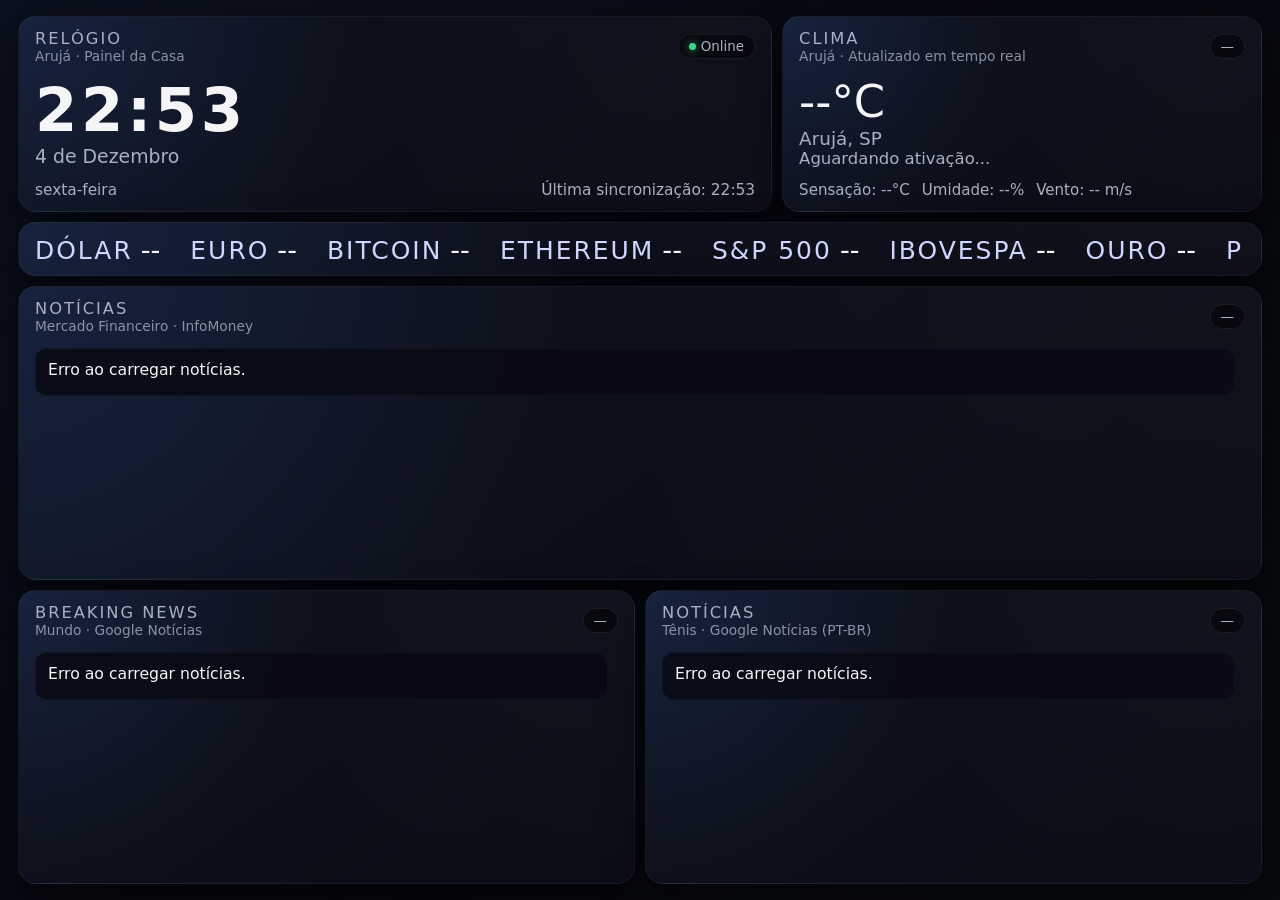
<file: index.html>
<!DOCTYPE html>
<html lang="pt-BR">
<head>
  <meta charset="UTF-8" />
  <title>Dashboard Casa – Rennan</title>
  <meta name="viewport" content="width=device-width, initial-scale=1.0" />
  <link rel="manifest" href="manifest.json">
  <meta name="theme-color" content="#05050a">
  <link rel="stylesheet" href="css/styles.css">
  <script src="js/main.js" defer></script>

</head>
<body>
  <div class="dashboard">
    <div class="dashboard-inner">

      <!-- Linha 0: Relógio + Clima -->
      <div class="row row-top">
        <div class="card">
          <div class="card-header">
            <div>
              <div class="card-title">Relógio</div>
              <div class="card-subtitle">Arujá · Painel da Casa</div>
            </div>
            <span class="badge">
              <span class="badge-dot"></span>
              Online
            </span>
          </div>
          <div id="clock-container">
            <div>
              <div id="time">--:--</div>
              <div id="date">Carregando data...</div>
            </div>
            <div class="clock-footer">
              <span id="day-of-week">—</span>
              <span id="last-sync">Sincronizando...</span>
            </div>
          </div>
        </div>

        <div class="card">
          <div class="card-header">
            <div>
              <div class="card-title">Clima</div>
              <div class="card-subtitle">Arujá · Atualizado em tempo real</div>
            </div>
            <span class="badge" id="weather-updated">—</span>
          </div>
          <div id="weather-main">
            <div>
              <div class="weather-temp" id="weather-temp">--°C</div>
              <div id="weather-city" class="weather-city">Arujá, SP</div>
              <div id="weather-desc" class="weather-desc">Carregando...</div>
            </div>
            <div id="weather-icon" class="weather-icon"></div>
          </div>
          <div id="weather-extra" class="weather-extra">
            <span id="weather-feels">Sensação: --°C</span>
            <span id="weather-humidity">Umidade: --%</span>
            <span id="weather-wind">Vento: -- m/s</span>
          </div>
        </div>
      </div>

      <!-- Linha 1: Ticker Rolante -->
      <div class="row row-ticker">
        <div class="card ticker-card">
          <div class="ticker-wrapper">
            <div class="ticker-track" id="ticker-track">
              <!-- Ticker items will be populated by JavaScript -->
            </div>
          </div>
        </div>
      </div>

      <!-- Linha 2: Notícias de Mercado Financeiro -->
      <div class="row row-finance">
        <div class="card">
          <div class="card-header">
            <div>
              <div class="card-title">Notícias</div>
              <div class="card-subtitle">Mercado Financeiro · InfoMoney</div>
            </div>
            <span class="badge" id="news-finance-updated">—</span>
          </div>
          <div class="news-container">
            <div class="news-list" id="news-finance">
              <div class="news-item"><div class="news-item-title">Carregando notícias...</div></div>
            </div>
          </div>
        </div>
      </div>

      <!-- Linha 3 e 4: Notícias Globais e Tênis -->
      <div class="row row-bottom">
        <div class="card">
          <div class="card-header">
            <div>
              <div class="card-title">Breaking News</div>
              <div class="card-subtitle">Mundo · Google Notícias</div>
            </div>
            <span class="badge" id="news-world-updated">—</span>
          </div>
          <div class="news-container">
            <div class="news-list" id="news-world">
              <div class="news-item"><div class="news-item-title">Carregando notícias...</div></div>
            </div>
          </div>
        </div>

        <div class="card">
          <div class="card-header">
            <div>
              <div class="card-title">Notícias</div>
              <div class="card-subtitle">Tênis · Google Notícias (PT-BR)</div>
            </div>
            <span class="badge" id="news-tennis-updated">—</span>
          </div>
          <div class="news-container">
            <div class="news-list" id="news-tennis">
              <div class="news-item"><div class="news-item-title">Carregando notícias...</div></div>
            </div>
          </div>
        </div>
      </div>

    </div>
  </div>
</body>
</html>
</file>
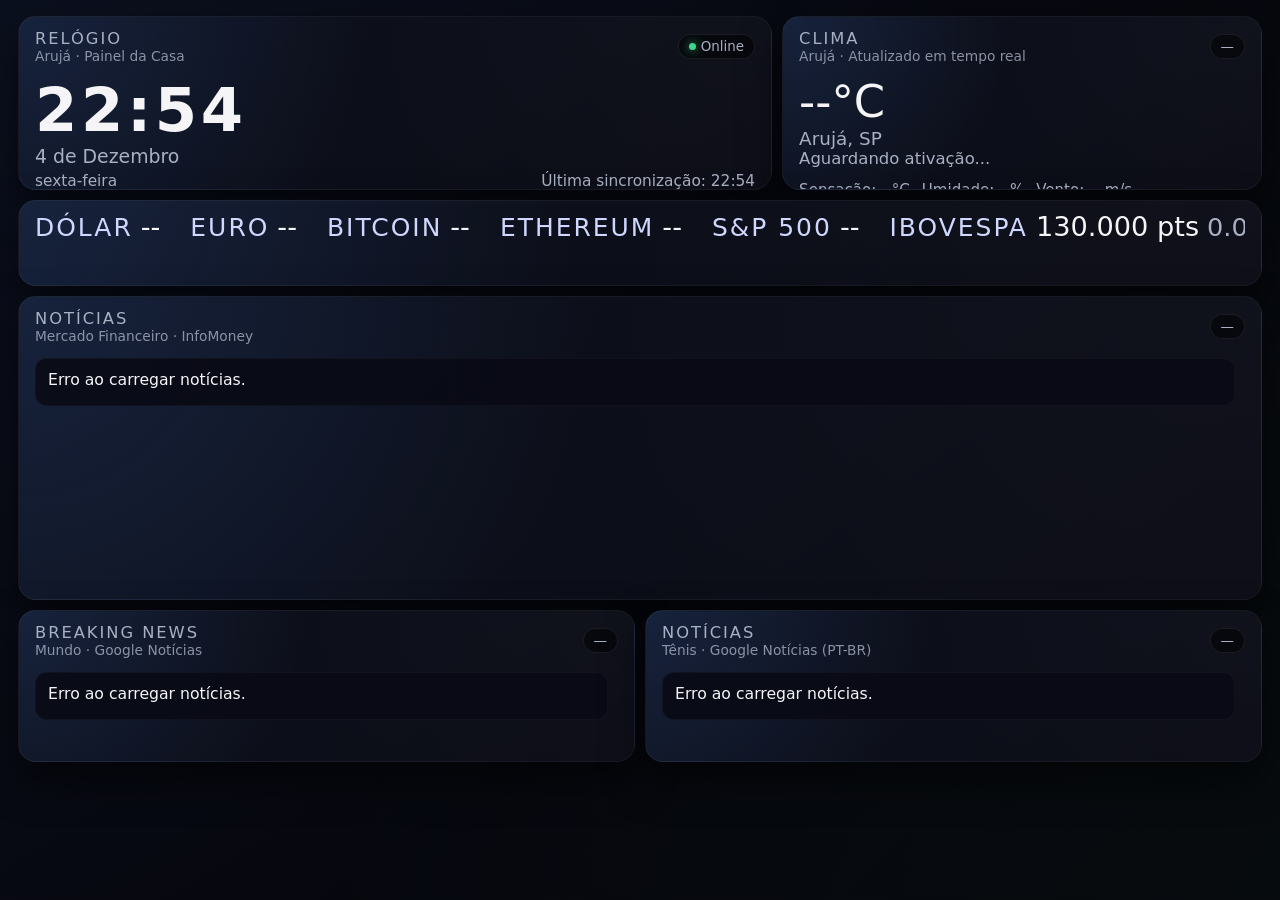
<file: dashboard.html>
<!DOCTYPE html>
<html lang="pt-BR">
<head>
  <meta charset="UTF-8" />
  <title>Dashboard Casa – Rennan</title>
  <meta name="viewport" content="width=device-width, initial-scale=1.0" />
  <style>
    :root {
      --bg: #05050a;
      --bg-elevated: #11121a;
      --bg-card: #181926;
      --text: #f5f5f7;
      --text-soft: #a9b0c3;
      --accent: #4f8cff;
      --accent-soft: rgba(79, 140, 255, 0.18);
      --danger: #ff4f6a;
      --success: #3dd68c;
      --border-soft: rgba(255,255,255,0.05);
      --shadow-soft: 0 18px 45px rgba(0,0,0,0.55);
      --radius-lg: 18px;
      --radius-md: 12px;
      --blur: 18px;
      --transition-fast: 0.18s ease-out;
      --font-main: system-ui, -apple-system, BlinkMacSystemFont, "SF Pro Text", "Segoe UI", sans-serif;
    }

    * { box-sizing: border-box; margin: 0; padding: 0; }

    html, body {
      height: 100vh;
      width: 100vw;
      background: radial-gradient(circle at top, #151729 0, #05050a 50%);
      color: var(--text);
      font-family: var(--font-main);
      -webkit-font-smoothing: antialiased;
      overflow: hidden; /* Garante que não haverá scroll indesejado */
    }

    body {
      display: flex;
      justify-content: center;
      align-items: center;
      padding: 0; /* Removido padding do body para ocupar 100% */
    }

    .dashboard {
      width: 100%;
      height: 100%;
      background: linear-gradient(135deg, rgba(8,10,20,0.94), rgba(5,5,10,0.98));
      border-radius: 0; /* Removido border-radius para ocupar 100% da tela */
      padding: 16px 18px; /* Mantido padding interno para o conteúdo */
      display: grid;
      /* Ajuste para preencher 100% do espaço:
         Relógio/Clima (20%)
         Ticker (10%)
         Notícias Financeiras (35% - maior)
         Breaking Mundo (17.5%)
         Tênis (17.5%)
         Total: 100%
      */
      grid-template-rows: 20% 10% 35% 17.5% 17.5%; 
      gap: 10px;
      box-shadow: none; /* Removido sombra para ocupar 100% da tela */
      border: none; /* Removido borda para ocupar 100% da tela */
      position: relative;
      overflow: hidden;
    }

    .dashboard::before {
      content: "";
      position: absolute;
      inset: -40%;
      background:
        radial-gradient(circle at top left, rgba(79,140,255,0.08), transparent 55%),
        radial-gradient(circle at bottom right, rgba(61,214,140,0.05), transparent 55%);
      pointer-events: none;
      z-index: 0;
    }

    .dashboard-inner {
      position: relative;
      z-index: 1;
      display: contents;
    }

    .row { 
      display: grid; 
      gap: 10px;
      min-height: 0;
    }

    .row-top     { grid-template-columns: 2.2fr 1.4fr; }
    .row-ticker  { grid-template-columns: 1fr; }
    .row-finance { grid-template-columns: 1fr; }
    .row-bottom  { grid-template-columns: 1fr 1fr; }

    .card {
      background: radial-gradient(circle at top left, rgba(79,140,255,0.14), transparent 45%),
                  linear-gradient(145deg, rgba(14,18,30,0.96), rgba(11,12,22,0.98));
      border-radius: var(--radius-lg);
      padding: 12px 16px; /* Aumentado padding */
      border: 1px solid var(--border-soft);
      box-shadow: 0 18px 40px rgba(0,0,0,0.55);
      display: flex;
      flex-direction: column;
      gap: 8px; /* Aumentado gap */
      position: relative;
      overflow: hidden;
      backdrop-filter: blur(var(--blur));
      min-height: 0;
    }

    .card::before {
      content: "";
      position: absolute;
      inset: 0;
      background: radial-gradient(circle at top right, rgba(255,255,255,0.02), transparent 55%);
      pointer-events: none;
    }

    .card-header {
      display: flex;
      align-items: center;
      justify-content: space-between;
      gap: 10px; /* Aumentado gap */
      position: relative;
      z-index: 1;
      flex-shrink: 0;
      margin-bottom: 3px; /* Aumentado margin */
    }

    .card-title {
      font-size: 1.02rem; /* Aumentado ~20% de 0.85rem */
      text-transform: uppercase;
      letter-spacing: 0.12em;
      color: var(--text-soft);
    }

    .card-subtitle {
      font-size: 0.86rem; /* Aumentado ~20% de 0.72rem */
      color: var(--text-soft);
      opacity: 0.8;
    }

    .badge {
      font-size: 0.84rem; /* Aumentado ~20% de 0.7rem */
      padding: 4px 10px; /* Aumentado padding */
      border-radius: 999px;
      background: rgba(0,0,0,0.5);
      border: 1px solid rgba(255,255,255,0.08);
      color: var(--text-soft);
      display: inline-flex;
      align-items: center;
      gap: 5px; /* Aumentado gap */
      white-space: nowrap;
    }

    .badge-dot {
      width: 7px; /* Aumentado */
      height: 7px; /* Aumentado */
      border-radius: 50%;
      background: var(--success);
      box-shadow: 0 0 10px rgba(61,214,140,0.8);
      animation: pulse 2s ease-in-out infinite;
    }
    @keyframes pulse { 0%,100%{opacity:1}50%{opacity:0.5} }

    #clock-container {
      flex: 1;
      display: flex;
      flex-direction: column;
      justify-content: space-between;
      position: relative;
      z-index: 1;
      min-height: 0;
    }

    #time { font-size: 3.8rem; font-weight: 600; letter-spacing: 0.06em; } /* Aumentado ~20% de 3.2rem */
    #date { font-size: 1.18rem; color: var(--text-soft); } /* Aumentado ~20% de 0.98rem */

    .clock-footer {
      display: flex;
      align-items: center;
      justify-content: space-between;
      margin-top: 5px; /* Aumentado margin */
      font-size: 0.96rem; /* Aumentado ~20% de 0.8rem */
      color: var(--text-soft);
    }

    #weather-main {
      display: flex;
      justify-content: space-between;
      align-items: center;
      gap: 12px; /* Aumentado gap */
      position: relative;
      z-index: 1;
    }

    .weather-temp { font-size: 2.8rem; font-weight: 500; } /* Aumentado ~20% de 2.3rem */
    .weather-city { font-size: 1.15rem; color: var(--text-soft); } /* Aumentado ~20% de 0.96rem */
    .weather-desc { font-size: 1.03rem; color: var(--text-soft); } /* Aumentado ~20% de 0.86rem */

    .weather-extra {
      display: flex;
      gap: 12px; /* Aumentado gap */
      margin-top: 5px; /* Aumentado margin */
      font-size: 0.94rem; /* Aumentado ~20% de 0.78rem */
      color: var(--text-soft);
      flex-wrap: wrap;
    }

    .news-container {
      flex: 1;
      min-height: 0;
      display: flex;
      flex-direction: column;
    }

    .news-list {
      margin-top: 3px; /* Aumentado margin */
      display: flex;
      flex-direction: column;
      gap: 7px; /* Aumentado gap */
      overflow-y: scroll;
      overflow-x: hidden;
      padding-right: 10px; /* Aumentado padding */
      position: relative;
      z-index: 1;
      flex: 1;
      min-height: 0;
      -webkit-overflow-scrolling: touch;
      scrollbar-width: auto;
      scrollbar-color: #a0aab4 #1e232d;
    }

    .news-list::-webkit-scrollbar {
      width: 12px; /* Aumentado */
      background: #1e232d;
      border-radius: 7px; /* Aumentado */
    }

    .news-list::-webkit-scrollbar-track {
      background: #1e232d;
      border-radius: 7px; /* Aumentado */
      margin: 5px 0; /* Aumentado */
    }

    .news-list::-webkit-scrollbar-thumb {
      background: #a0aab4;
      border-radius: 7px; /* Aumentado */
      border: 2px solid #1e232d;
      min-height: 35px; /* Aumentado */
    }

    .news-list::-webkit-scrollbar-thumb:hover {
      background: #b4bec9;
    }

    .news-item {
      font-size: 0.98rem; /* Aumentado ~20% de 0.82rem */
      color: var(--text-soft);
      border-radius: 12px; /* Aumentado */
      padding: 10px 12px; /* Aumentado padding */
      background: rgba(9,11,22,0.9);
      border: 1px solid rgba(255,255,255,0.03);
      transition: all var(--transition-fast);
      cursor: pointer;
      flex-shrink: 0;
    }

    .news-item:hover {
      background: rgba(15,17,28,0.95);
      border-color: rgba(79,140,255,0.15);
    }

    .news-item-title {
      color: var(--text);
      margin-bottom: 4px; /* Aumentado margin */
      line-height: 1.4;
    }

    .news-item-meta {
      font-size: 0.86rem; /* Aumentado ~20% de 0.72rem */
      opacity: 0.8;
    }

    /* ===== Barra de Tickers Rolante ===== */
    .ticker-card {
      padding: 8px 16px; /* Ajustado padding para diminuir altura e centralizar */
    }

    .ticker-wrapper {
      position: relative;
      overflow: hidden;
      height: 36px; /* Altura um pouco maior para acomodar fonte */
      display: flex;
      align-items: center;
    }

    .ticker-track {
      display: inline-flex;
      align-items: baseline;
      gap: 30px; /* Aumentado gap */
      white-space: nowrap;
      will-change: transform;
      animation: ticker-scroll 45s linear infinite;
    }

    .ticker-item {
      display: inline-flex;
      align-items: baseline;
      gap: 8px; /* Aumentado gap */
      font-size: 1.7rem; /* Dobrado de 0.85rem */
      color: var(--text-soft);
    }

    .ticker-symbol {
      text-transform: uppercase;
      letter-spacing: 0.08em;
      font-size: 1.56rem; /* Dobrado de 0.78rem */
      color: #d0d7ff;
    }

    .ticker-price {
      color: var(--text);
      font-weight: 500;
    }

    .ticker-change {
      font-size: 1.6rem; /* Dobrado de 0.8rem */
    }

    .ticker-change.up { color: var(--success); }
    .ticker-change.down { color: var(--danger); }

    @keyframes ticker-scroll {
      0%   { transform: translateX(0); }
      100% { transform: translateX(-50%); }
    }

    /* Media queries para tablets e telas menores */
    @media (max-width: 1024px) { /* Samsung A7 em landscape é ~1280x800, mas vamos considerar 1024px como um bom breakpoint */
      .dashboard {
        border-radius: 0; /* Garante que não haverá bordas arredondadas em telas cheias */
        box-shadow: none; /* Remove sombra para telas cheias */
        padding: 12px 14px; /* Ajusta padding interno para telas menores */
        gap: 8px; /* Reduz o gap entre as linhas */
      }
      .card {
        padding: 10px 12px; /* Ajusta padding dos cards */
        gap: 6px; /* Reduz o gap dentro dos cards */
      }
      .card-header {
        gap: 8px;
        margin-bottom: 2px;
      }
      .card-title { font-size: 0.95rem; }
      .card-subtitle { font-size: 0.8rem; }
      .badge { font-size: 0.78rem; padding: 3px 8px; }
      .badge-dot { width: 6px; height: 6px; }

      #time { font-size: 3.2rem; }
      #date { font-size: 1.05rem; }
      .clock-footer { font-size: 0.88rem; }

      .weather-temp { font-size: 2.4rem; }
      .weather-city { font-size: 1.05rem; }
      .weather-desc { font-size: 0.95rem; }
      .weather-extra { font-size: 0.85rem; gap: 10px; }
      #weather-icon { font-size: 2.4rem !important; }

      .news-item { font-size: 0.9rem; padding: 8px 10px; border-radius: 10px; }
      .news-item-title { margin-bottom: 3px; }
      .news-item-meta { font-size: 0.8rem; }
      .news-list { gap: 6px; padding-right: 8px; }
      .news-list::-webkit-scrollbar { width: 10px; }
      .news-list::-webkit-scrollbar-track { margin: 4px 0; }
      .news-list::-webkit-scrollbar-thumb { min-height: 30px; border-radius: 6px; }

      .ticker-card { padding: 6px 12px; }
      .ticker-wrapper { height: 32px; }
      .ticker-track { gap: 24px; animation-duration: 35s; }
      .ticker-item { font-size: 1.4rem; gap: 6px; }
      .ticker-symbol { font-size: 1.3rem; }
      .ticker-price { font-size: 1.4rem; }
      .ticker-change { font-size: 1.3rem; }
    }

    @media (max-width: 768px) { /* Modo retrato de tablets ou celulares grandes */
      .dashboard {
        grid-template-rows: auto auto auto auto auto; /* Volta para auto para melhor adaptação */
        padding: 10px 12px;
        gap: 6px;
      }
      .row-top { grid-template-columns: 1fr; } /* Relógio e clima um abaixo do outro */
      .row-bottom { grid-template-columns: 1fr; } /* Notícias um abaixo do outro */

      #time { font-size: 2.8rem; }
      #date { font-size: 0.95rem; }
      .clock-footer { font-size: 0.8rem; }

      .weather-temp { font-size: 2rem; }
      .weather-city { font-size: 0.9rem; }
      .weather-desc { font-size: 0.8rem; }
      .weather-extra { font-size: 0.75rem; gap: 8px; }
      #weather-icon { font-size: 2rem !important; }

      .news-item { font-size: 0.85rem; padding: 6px 8px; }
      .news-item-title { margin-bottom: 2px; }
      .news-item-meta { font-size: 0.75rem; }
      .news-list { gap: 4px; padding-right: 6px; }
      .news-list::-webkit-scrollbar { width: 8px; }
      .news-list::-webkit-scrollbar-track { margin: 2px 0; }
      .news-list::-webkit-scrollbar-thumb { min-height: 25px; border-radius: 5px; }

      .ticker-wrapper { height: 28px; }
      .ticker-track { animation-duration: 25s; }
      .ticker-item { font-size: 1.2rem; }
      .ticker-symbol { font-size: 1.1rem; }
      .ticker-price { font-size: 1.2rem; }
      .ticker-change { font-size: 1.1rem; }
    }
  </style>
</head>
<body>
  <div class="dashboard">
    <div class="dashboard-inner">

      <!-- Linha 0: Relógio + Clima -->
      <div class="row row-top">
        <div class="card">
          <div class="card-header">
            <div>
              <div class="card-title">Relógio</div>
              <div class="card-subtitle">Arujá · Painel da Casa</div>
            </div>
            <span class="badge">
              <span class="badge-dot"></span>
              Online
            </span>
          </div>
          <div id="clock-container">
            <div>
              <div id="time">--:--</div>
              <div id="date">Carregando data...</div>
            </div>
            <div class="clock-footer">
              <span id="day-of-week">—</span>
              <span id="last-sync">Sincronizando...</span>
            </div>
          </div>
        </div>

        <div class="card">
          <div class="card-header">
            <div>
              <div class="card-title">Clima</div>
              <div class="card-subtitle">Arujá · Atualizado em tempo real</div>
            </div>
            <span class="badge" id="weather-updated">—</span>
          </div>
          <div id="weather-main">
            <div>
              <div class="weather-temp" id="weather-temp">--°C</div>
              <div id="weather-city" class="weather-city">Arujá, SP</div>
              <div id="weather-desc" class="weather-desc">Carregando...</div>
            </div>
            <div id="weather-icon" class="weather-icon"></div>
          </div>
          <div id="weather-extra" class="weather-extra">
            <span id="weather-feels">Sensação: --°C</span>
            <span id="weather-humidity">Umidade: --%</span>
            <span id="weather-wind">Vento: -- m/s</span>
          </div>
        </div>
      </div>

      <!-- Linha 1: Ticker Rolante -->
      <div class="row row-ticker">
        <div class="card ticker-card">
          <div class="ticker-wrapper">
            <div class="ticker-track" id="ticker-track">
              <!-- Ticker items will be populated by JavaScript -->
            </div>
          </div>
        </div>
      </div>

      <!-- Linha 2: Notícias de Mercado Financeiro -->
      <div class="row row-finance">
        <div class="card">
          <div class="card-header">
            <div>
              <div class="card-title">Notícias</div>
              <div class="card-subtitle">Mercado Financeiro · InfoMoney</div>
            </div>
            <span class="badge" id="news-finance-updated">—</span>
          </div>
          <div class="news-container">
            <div class="news-list" id="news-finance">
              <div class="news-item"><div class="news-item-title">Carregando notícias...</div></div>
            </div>
          </div>
        </div>
      </div>

      <!-- Linha 3 e 4: Notícias Globais e Tênis -->
      <div class="row row-bottom">
        <div class="card">
          <div class="card-header">
            <div>
              <div class="card-title">Breaking News</div>
              <div class="card-subtitle">Mundo · Google Notícias</div>
            </div>
            <span class="badge" id="news-world-updated">—</span>
          </div>
          <div class="news-container">
            <div class="news-list" id="news-world">
              <div class="news-item"><div class="news-item-title">Carregando notícias...</div></div>
            </div>
          </div>
        </div>

        <div class="card">
          <div class="card-header">
            <div>
              <div class="card-title">Notícias</div>
              <div class="card-subtitle">Tênis · Google Notícias (PT-BR)</div>
            </div>
            <span class="badge" id="news-tennis-updated">—</span>
          </div>
          <div class="news-container">
            <div class="news-list" id="news-tennis">
              <div class="news-item"><div class="news-item-title">Carregando notícias...</div></div>
            </div>
          </div>
        </div>
      </div>

    </div>
  </div>

  <script>
    // ========= Funções de data/hora =========
    function formatTimeHM(date) {
      if (!date) return '';
      const d = new Date(date);
      const hours = String(d.getHours()).padStart(2, '0');
      const minutes = String(d.getMinutes()).padStart(2, '0');
      return `${hours}:${minutes}`;
    }

    function formatDateDM(date) {
      if (!date) return '';
      const d = new Date(date);
      const day = d.getDate();
      const month = d.toLocaleDateString('pt-BR', { month: 'long' });
      return `${day} de ${month.charAt(0).toUpperCase()}${month.slice(1)}`;
    }

    function formatDayOfWeek(date) {
      if (!date) return '';
      const d = new Date(date);
      return d.toLocaleDateString('pt-BR', { weekday: 'long' });
    }

    function setBadgeText(id, date) {
      const badge = document.getElementById(id);
      if (!badge) return;
      if (!date) { badge.textContent = '—'; return; }
      const timeStr = formatTimeHM(date) || 'agora';
      badge.textContent = timeStr;
    }

    // ========= Relógio =========
    function updateClock() {
      const now = new Date();
      const timeElement = document.getElementById('time');
      const dateElement = document.getElementById('date');
      const dayOfWeekElement = document.getElementById('day-of-week');
      const lastSyncElement = document.getElementById('last-sync');

      timeElement.textContent = formatTimeHM(now);
      dateElement.textContent = formatDateDM(now);
      dayOfWeekElement.textContent = formatDayOfWeek(now);
      lastSyncElement.textContent = `Última sincronização: ${formatTimeHM(now)}`;
    }
    updateClock();
    setInterval(updateClock, 1000);

    // ========= Clima =========
    async function fetchWeather() {
      try {
        const apiKey = 'de9ee2ae39544f302cd1bbd2f9e75eb3';
        const lat = -23.3961;
        const lon = -46.3200;
        const url = `https://api.openweathermap.org/data/2.5/weather?lat=${lat}&lon=${lon}&appid=${apiKey}&lang=pt_br&units=metric`;

        const res = await fetch(url);
        if (!res.ok) {
          const errorText = await res.text();
          console.error('❌ Erro OpenWeather:', res.status, errorText);
          document.getElementById('weather-desc').textContent = 'Aguardando ativação da API...';
          return;
        }
        const data = await res.json();

        const temp = Math.round(data.main.temp);
        const feels = Math.round(data.main.feels_like);
        const humidity = data.main.humidity;
        const wind = data.wind.speed;
        const desc = data.weather?.[0]?.description || '';
        const iconCode = data.weather?.[0]?.icon || '';

        document.getElementById('weather-temp').textContent = `${temp}°C`;
        document.getElementById('weather-desc').textContent =
          desc.charAt(0).toUpperCase() + desc.slice(1);
        document.getElementById('weather-feels').textContent = `Sensação: ${feels}°C`;
        document.getElementById('weather-humidity').textContent = `Umidade: ${humidity}%`;
        document.getElementById('weather-wind').textContent = `Vento: ${wind.toFixed(1)} m/s`;

        const iconEl = document.getElementById('weather-icon');
        if (iconCode.startsWith('01')) iconEl.textContent = '☀️';
        else if (iconCode.startsWith('02')) iconEl.textContent = '🌤️';
        else if (iconCode.startsWith('03') || iconCode.startsWith('04')) iconEl.textContent = '☁️';
        else if (iconCode.startsWith('09') || iconCode.startsWith('10')) iconEl.textContent = '🌧️';
        else if (iconCode.startsWith('11')) iconEl.textContent = '⛈️';
        else if (iconCode.startsWith('13')) iconEl.textContent = '❄️';
        else if (iconCode.startsWith('50')) iconEl.textContent = '🌫️';

        setBadgeText('weather-updated', new Date());
      } catch (err) {
        console.error('❌ Erro clima:', err);
        document.getElementById('weather-desc').textContent = 'Aguardando ativação...';
      }
    }
    fetchWeather();
    setInterval(fetchWeather, 10 * 60 * 1000);

    // ========= Dados para Ticker =========
    window.tickerData = {
      usdbrl: null,
      eurbrl: null,
      btc: null,
      eth: null,
      sp500: null,
      ibov: null,
      gold: null,
      silver: null
    };

    async function fetchQuotes() {
      try {
        const usdRes = await fetch('https://economia.awesomeapi.com.br/json/last/USD-BRL');
        const usdData = await usdRes.json();
        if (usdData.USDBRL) {
          const price = parseFloat(usdData.USDBRL.bid);
          const change = parseFloat(usdData.USDBRL.pctChange);
          window.tickerData.usdbrl = { price, change };
        }

        const cryptoRes = await fetch('https://api.coingecko.com/api/v3/simple/price?ids=bitcoin,ethereum&vs_currencies=usd&include_24hr_change=true');
        const cryptoData = await cryptoRes.json();
        if (cryptoData.bitcoin) {
          window.tickerData.btc = {
            price: cryptoData.bitcoin.usd,
            change: cryptoData.bitcoin.usd_24h_change || 0
          };
        }
        if (cryptoData.ethereum) {
          window.tickerData.eth = {
            price: cryptoData.ethereum.usd,
            change: cryptoData.ethereum.usd_24h_change || 0
          };
        }

        setBadgeText('quotes-updated', new Date());
      } catch (err) {
        console.error('❌ Erro geral ao buscar cotações:', err);
        setBadgeText('quotes-updated', null);
      }

      buildTickerBar();
    }

    function isMetalsPauseTime() {
      const now = new Date();
      const hour = now.getHours();
      return hour < 9 || hour >= 18;
    }

    async function fetchMetals() {
      if (isMetalsPauseTime()) {
        loadMetalsFromCache();
        buildTickerBar();
        return;
      }

      try {
        const usdBrlData = await fetch('https://economia.awesomeapi.com.br/json/last/USD-BRL').then(r => r.json());
        const usdBrlRate = parseFloat(usdBrlData.USDBRL?.bid || 5.0);

        const OUNCE_TO_GRAM = 31.1035;
        const alphaApiKey = '7DLPNZGF5ZSIVP0V';
        const baseUrl = 'https://www.alphavantage.co/query';

        const [goldData, silverData] = await Promise.all([
          fetch(`${baseUrl}?function=CURRENCY_EXCHANGE_RATE&from_currency=XAU&to_currency=USD&apikey=${alphaApiKey}`).then(r => r.json()),
          fetch(`${baseUrl}?function=CURRENCY_EXCHANGE_RATE&from_currency=XAG&to_currency=USD&apikey=${alphaApiKey}`).then(r => r.json())
        ]);

        const now = new Date();

        if (goldData['Realtime Currency Exchange Rate']) {
          const goldRate = goldData['Realtime Currency Exchange Rate'];
          const goldUSDPerOunce = parseFloat(goldRate['5. Exchange Rate']);
          const goldUSDPerGram = goldUSDPerOunce / OUNCE_TO_GRAM;
          const goldBRLPerGram = goldUSDPerGram * usdBrlRate;

          localStorage.setItem('gold_price', goldBRLPerGram.toFixed(2));
          localStorage.setItem('gold_updated', now.toISOString());

          window.tickerData.gold = { price: parseFloat(goldBRLPerGram.toFixed(2)) };
        } else {
          loadMetalsFromCache();
        }

        if (silverData['Realtime Currency Exchange Rate']) {
          const silverRate = silverData['Realtime Currency Exchange Rate'];
          const silverUSDPerOunce = parseFloat(silverRate['5. Exchange Rate']);
          const silverUSDPerGram = silverUSDPerOunce / OUNCE_TO_GRAM;
          const silverBRLPerGram = silverUSDPerOunce / OUNCE_TO_GRAM * usdBrlRate;

          localStorage.setItem('silver_price', silverBRLPerGram.toFixed(2));
          localStorage.setItem('silver_updated', now.toISOString());

          window.tickerData.silver = { price: parseFloat(silverBRLPerGram.toFixed(2)) };
        } else {
          loadMetalsFromCache();
        }

      } catch (err) {
        console.error('❌ Erro ao buscar metais:', err);
        loadMetalsFromCache();
      }

      buildTickerBar();
    }

    function loadMetalsFromCache() {
      const goldPrice = localStorage.getItem('gold_price');
      const silverPrice = localStorage.getItem('silver_price');

      if (goldPrice) {
        window.tickerData.gold = { price: parseFloat(goldPrice) };
      }
      if (silverPrice) {
        window.tickerData.silver = { price: parseFloat(silverPrice) };
      }
    }

    async function fetchExtraForTicker() {
      try {
        const eurRes = await fetch('https://economia.awesomeapi.com.br/json/last/EUR-BRL');
        const eurData = await eurRes.json();
        if (eurData.EURBRL) {
          const price = parseFloat(eurData.EURBRL.bid);
          const change = parseFloat(eurData.EURBRL.pctChange);
          window.tickerData.eurbrl = { price, change };
        }
      } catch (e) {
        console.warn('⚠️ EUR falhou, usando padrão');
      }

      try {
        const yahooUrl = 'https://query2.finance.yahoo.com/v8/finance/chart/%5EGSPC?interval=1d&range=1d';
        const proxyUrl = `https://api.allorigins.win/get?url=${encodeURIComponent(yahooUrl)}`;
        const res = await fetch(proxyUrl);
        if (res.ok) {
          const proxyData = await res.json();
          const spData = JSON.parse(proxyData.contents);
          if (spData.chart && spData.chart.result && spData.chart.result.length > 0) {
            const result = spData.chart.result[0];
            const meta = result.meta;
            const price = meta.regularMarketPrice;
            const prevClose = meta.chartPreviousClose;
            const change = ((price - prevClose) / prevClose) * 100;
            window.tickerData.sp500 = { price, change };
          }
        }
      } catch (e) {
        console.warn('⚠️ S&P 500 falhou ou CORS bloqueou, usando padrão');
      }

      if (!window.tickerData.ibov) {
        window.tickerData.ibov = null;
      }

      buildTickerBar();
    }

    function buildTickerBar() {
      const track = document.getElementById('ticker-track');
      if (!track) return;

      track.innerHTML = '';

      function createTickerItem(label, price, change, isCurrency, suffix) {
        const item = document.createElement('div');
        item.className = 'ticker-item';

        const sym = document.createElement('span');
        sym.className = 'ticker-symbol';
        sym.textContent = label;

        const p = document.createElement('span');
        p.className = 'ticker-price';

        if (price == null || isNaN(price)) {
          p.textContent = '--';
        } else {
          if (isCurrency) {
            p.textContent = `R$ ${price.toFixed(2)}`;
          } else if (suffix) {
            p.textContent = `${price.toLocaleString('pt-BR', { maximumFractionDigits: 0 })} ${suffix}`;
          } else {
            p.textContent = price.toLocaleString('pt-BR', { maximumFractionDigits: 2 });
          }
        }

        const ch = document.createElement('span');
        ch.className = 'ticker-change';
        if (typeof change === 'number' && !isNaN(change)) {
          const sign = change > 0 ? '+' : '';
          ch.textContent = `${sign}${change.toFixed(2)}%`;
          if (change > 0) ch.classList.add('up');
          if (change < 0) ch.classList.add('down');
        } else {
          ch.textContent = '';
        }

        item.appendChild(sym);
        item.appendChild(p);
        if (ch.textContent) item.appendChild(ch);
        return item;
      }

      const d = window.tickerData;

      track.appendChild(createTickerItem('DÓLAR', d.usdbrl?.price ?? null, d.usdbrl?.change ?? null, true));
      track.appendChild(createTickerItem('EURO', d.eurbrl?.price ?? null, d.eurbrl?.change ?? null, true));
      track.appendChild(createTickerItem('BITCOIN', d.btc?.price ?? null, d.btc?.change ?? null, false, 'USD'));
      track.appendChild(createTickerItem('ETHEREUM', d.eth?.price ?? null, d.eth?.change ?? null, false, 'USD'));
      track.appendChild(createTickerItem('S&P 500', d.sp500?.price ?? null, d.sp500?.change ?? null, false, 'pts'));
      track.appendChild(createTickerItem('IBOVESPA', 130000, 0.00, false, 'pts'));

      if (d.gold?.price != null) {
        track.appendChild(createTickerItem('OURO', d.gold.price, null, true));
      } else {
        track.appendChild(createTickerItem('OURO', null, null, true));
      }

      if (d.silver?.price != null) {
        track.appendChild(createTickerItem('PRATA', d.silver.price, null, true));
      } else {
        track.appendChild(createTickerItem('PRATA', null, null, true));
      }

      const itemsHTML = track.innerHTML;
      track.innerHTML = itemsHTML + itemsHTML;
    }

    async function fetchRSSFeed(rssUrl, containerId, badgeId) {
      try {
        const url = `https://api.rss2json.com/v1/api.json?rss_url=${encodeURIComponent(rssUrl)}`;
        const res = await fetch(url);
        if (!res.ok) throw new Error('Erro ao buscar RSS');
        const data = await res.json();

        const container = document.getElementById(containerId);
        container.innerHTML = '';

        const items = (data.items || []).slice(0, 25);
        if (!items.length) {
          container.innerHTML = '<div class="news-item"><div class="news-item-title">Sem manchetes no momento.</div></div>';
          return;
        }

        items.forEach(item => {
          const div = document.createElement('div');
          div.className = 'news-item';

          const title = document.createElement('div');
          title.className = 'news-item-title';
          title.textContent = item.title;

          const meta = document.createElement('div');
          meta.className = 'news-item-meta';
          const pubTime = item.pubDate ? formatTimeHM(item.pubDate) : '';
          const pubDateFormatted = item.pubDate ? formatDateDM(item.pubDate) : '';

          if (pubTime && pubDateFormatted) {
            meta.textContent = `Publicado às ${pubTime} - ${pubDateFormatted}`;
          } else if (pubTime) {
            meta.textContent = `Publicado às ${pubTime}`;
          } else if (pubDateFormatted) {
            meta.textContent = `Publicado em ${pubDateFormatted}`;
          } else {
            meta.textContent = '';
          }

          div.appendChild(title);
          if (meta.textContent) div.appendChild(meta);
          container.appendChild(div);
        });

        setBadgeText(badgeId, new Date());
      } catch (err) {
        console.error(`❌ Erro RSS (${containerId}):`, err);
        const container = document.getElementById(containerId);
        container.innerHTML =
          '<div class="news-item"><div class="news-item-title">Erro ao carregar notícias.</div></div>';
        setBadgeText(badgeId, null);
      }
    }

    function updateNews() {
      const infomoney = 'https://www.infomoney.com.br/feed/';
      const googleNews = 'https://news.google.com/rss?hl=pt-BR&gl=BR&ceid=BR:pt-419';

      // Tênis esportivo em PT-BR: busca afinada para reduzir “calçado”
      const googleTennisPt = 'https://news.google.com/rss/search?q=' +
        encodeURIComponent('tênis AND (ATP OR WTA OR "Grand Slam" OR Roland Garros OR Wimbledon OR "US Open" OR "Australian Open")') +
        '&hl=pt-BR&gl=BR&ceid=BR:pt-419';

      fetchRSSFeed(infomoney, 'news-finance', 'news-finance-updated');
      fetchRSSFeed(googleNews, 'news-world', 'news-world-updated');
      fetchRSSFeed(googleTennisPt, 'news-tennis', 'news-tennis-updated');
    }

    updateNews();
    setInterval(updateNews, 5 * 60 * 1000);

    // ========= Inicialização =========
    fetchQuotes();
    setInterval(fetchQuotes, 60 * 1000);

    loadMetalsFromCache();
    fetchMetals();
    setInterval(fetchMetals, 60 * 60 * 1000);

    buildTickerBar();
    fetchExtraForTicker();
    setInterval(buildTickerBar, 60 * 1000);
  </script>
</body>
</html>
</file>
<file: css/styles.css>
:root {
      --bg: #05050a;
      --bg-elevated: #11121a;
      --bg-card: #181926;
      --text: #f5f5f7;
      --text-soft: #a9b0c3;
      --accent: #4f8cff;
      --accent-soft: rgba(79, 140, 255, 0.18);
      --danger: #ff4f6a;
      --success: #3dd68c;
      --border-soft: rgba(255,255,255,0.05);
      --shadow-soft: 0 18px 45px rgba(0,0,0,0.55);
      --radius-lg: 18px;
      --radius-md: 12px;
      --blur: 18px;
      --transition-fast: 0.18s ease-out;
      --font-main: system-ui, -apple-system, BlinkMacSystemFont, "SF Pro Text", "Segoe UI", sans-serif;
    }

    * { box-sizing: border-box; margin: 0; padding: 0; }

    html, body {
      height: 100vh;
      width: 100vw;
      background: radial-gradient(circle at top, #151729 0, #05050a 50%);
      color: var(--text);
      font-family: var(--font-main);
      -webkit-font-smoothing: antialiased;
      overflow: hidden; /* Garante que não haverá scroll indesejado */
    }

    body {
      /* Removido display: flex do body para evitar que ele tente centralizar múltiplos dashboards */
      /* O dashboard principal já vai ocupar 100% da tela */
      padding: 0; 
    }

    .dashboard {
      width: 100%;
      height: 100%;
      background: linear-gradient(135deg, rgba(8,10,20,0.94), rgba(5,5,10,0.98));
      border-radius: 0; 
      padding: 16px 18px; 
      display: grid;
      grid-template-rows: min-content min-content minmax(0, 1fr) minmax(0, 1fr); 
      gap: 10px;
      box-shadow: none; 
      border: none; 
      position: relative;
      overflow: hidden;
    }

    .dashboard::before {
      content: "";
      position: absolute;
      inset: -40%;
      background:
        radial-gradient(circle at top left, rgba(79,140,255,0.08), transparent 55%),
        radial-gradient(circle at bottom right, rgba(61,214,140,0.05), transparent 55%);
      pointer-events: none;
      z-index: 0;
    }

    .dashboard-inner {
      position: relative;
      z-index: 1;
      display: contents; /* Isso faz com que os filhos do inner se comportem como filhos diretos do dashboard */
    }

    .row { 
      display: grid; 
      gap: 10px;
      min-height: 0; 
    }

    .row-top     { grid-template-columns: 2.2fr 1.4fr; }
    .row-ticker  { grid-template-columns: 1fr; }
    .row-finance { grid-template-columns: 1fr; }
    .row-bottom  { grid-template-columns: 1fr 1fr; }

    .card {
      background: radial-gradient(circle at top left, rgba(79,140,255,0.14), transparent 45%),
                  linear-gradient(145deg, rgba(14,18,30,0.96), rgba(11,12,22,0.98));
      border-radius: var(--radius-lg);
      padding: 12px 16px; 
      border: 1px solid var(--border-soft);
      box-shadow: 0 18px 40px rgba(0,0,0,0.55);
      display: flex;
      flex-direction: column;
      gap: 8px; 
      position: relative;
      overflow: hidden;
      backdrop-filter: blur(var(--blur));
      min-height: 0; 
    }

    .card::before {
      content: "";
      position: absolute;
      inset: 0;
      background: radial-gradient(circle at top right, rgba(255,255,255,0.02), transparent 55%);
      pointer-events: none;
    }

    .card-header {
      display: flex;
      align-items: center;
      justify-content: space-between;
      gap: 10px; 
      position: relative;
      z-index: 1;
      flex-shrink: 0;
      margin-bottom: 3px; 
    }

    .card-title {
      font-size: 1.02rem; 
      text-transform: uppercase;
      letter-spacing: 0.12em;
      color: var(--text-soft);
    }

    .card-subtitle {
      font-size: 0.86rem; 
      color: var(--text-soft);
      opacity: 0.8;
    }

    .badge {
      font-size: 0.84rem; 
      padding: 4px 10px; 
      border-radius: 999px;
      background: rgba(0,0,0,0.5);
      border: 1px solid rgba(255,255,255,0.08);
      color: var(--text-soft);
      display: inline-flex;
      align-items: center;
      gap: 5px; 
      white-space: nowrap;
    }

    .badge-dot {
      width: 7px; 
      height: 7px; 
      border-radius: 50%;
      background: var(--success);
      box-shadow: 0 0 10px rgba(61,214,140,0.8);
      animation: pulse 2s ease-in-out infinite;
    }
    @keyframes pulse { 0%,100%{opacity:1}50%{opacity:0.5} }

    #clock-container {
      flex: 1;
      display: flex;
      flex-direction: column;
      justify-content: space-between;
      position: relative;
      z-index: 1;
      min-height: 0;
    }

    #time { font-size: 3.8rem; font-weight: 600; letter-spacing: 0.06em; } 
    #date { font-size: 1.18rem; color: var(--text-soft); } 

    .clock-footer {
      display: flex;
      align-items: center;
      justify-content: space-between;
      margin-top: 5px; 
      font-size: 0.96rem; 
      color: var(--text-soft);
    }

    #weather-main {
      display: flex;
      justify-content: space-between;
      align-items: center;
      gap: 12px; 
      position: relative;
      z-index: 1;
    }

    .weather-temp { font-size: 2.8rem; font-weight: 500; } 
    .weather-city { font-size: 1.15rem; color: var(--text-soft); } 
    .weather-desc { font-size: 1.03rem; color: var(--text-soft); } 

    .weather-extra {
      display: flex;
      gap: 12px; 
      margin-top: 5px; 
      font-size: 0.94rem; 
      color: var(--text-soft);
      flex-wrap: wrap;
    }

    .news-container {
      flex: 1; 
      min-height: 0; 
      display: flex;
      flex-direction: column;
    }

    .news-list {
      margin-top: 3px; 
      display: flex;
      flex-direction: column;
      gap: 7px; 
      overflow-y: scroll;
      overflow-x: hidden;
      padding-right: 10px; 
      position: relative;
      z-index: 1;
      flex: 1; 
      min-height: 0; 
      -webkit-overflow-scrolling: touch;
      scrollbar-width: auto;
      scrollbar-color: #a0aab4 #1e232d;
    }

    .news-list::-webkit-scrollbar {
      width: 12px; 
      background: #1e232d;
      border-radius: 7px; 
    }

    .news-list::-webkit-scrollbar-track {
      background: #1e232d;
      border-radius: 7px; 
      margin: 5px 0; 
    }

    .news-list::-webkit-scrollbar-thumb {
      background: #a0aab4;
      border-radius: 7px; 
      border: 2px solid #1e232d;
      min-height: 35px; 
    }

    .news-list::-webkit-scrollbar-thumb:hover {
      background: #b4bec9;
    }

    .news-item {
      font-size: 0.98rem; 
      color: var(--text-soft);
      border-radius: 12px; 
      padding: 10px 12px; 
      background: rgba(9,11,22,0.9);
      border: 1px solid rgba(255,255,255,0.03);
      transition: all var(--transition-fast);
      cursor: pointer;
      flex-shrink: 0;
    }

    .news-item:hover {
      background: rgba(15,17,28,0.95);
      border-color: rgba(79,140,255,0.15);
    }

    .news-item-title {
      color: var(--text);
      margin-bottom: 4px; 
      line-height: 1.4;
    }

    .news-item-meta {
      font-size: 0.86rem; 
      opacity: 0.8;
    }

    /* ===== Barra de Tickers Rolante ===== */
    .ticker-card {
      padding: 8px 16px; 
    }

    .ticker-wrapper {
      position: relative;
      overflow: hidden;
      height: 36px; 
      display: flex;
      align-items: center;
    }

    .ticker-track {
      display: inline-flex;
      align-items: baseline;
      gap: 30px; 
      white-space: nowrap;
      will-change: transform;
      animation: ticker-scroll 45s linear infinite;
    }

    .ticker-item {
      display: inline-flex;
      align-items: baseline;
      gap: 8px; 
      font-size: 1.7rem; 
      color: var(--text-soft);
    }

    .ticker-symbol {
      text-transform: uppercase;
      letter-spacing: 0.08em;
      font-size: 1.56rem; 
      color: #d0d7ff;
    }

    .ticker-price {
      color: var(--text);
      font-weight: 500;
    }

    .ticker-change {
      font-size: 1.6rem; 
    }

    .ticker-change.up { color: var(--success); }
    .ticker-change.down { color: var(--danger); }

    @keyframes ticker-scroll {
      0%   { transform: translateX(0); }
      100% { transform: translateX(-50%); }
    }

    /* Media queries para tablets e telas menores */
    @media (max-width: 1024px) { 
      .dashboard {
        border-radius: 0; 
        box-shadow: none; 
        padding: 12px 14px; 
        gap: 8px; 
      }
      .card {
        padding: 10px 12px; 
        gap: 6px; 
      }
      .card-header {
        gap: 8px;
        margin-bottom: 2px;
      }
      .card-title { font-size: 0.95rem; }
      .card-subtitle { font-size: 0.8rem; }
      .badge { font-size: 0.78rem; padding: 3px 8px; }
      .badge-dot { width: 6px; height: 6px; }

      #time { font-size: 3.2rem; }
      #date { font-size: 1.05rem; }
      .clock-footer { font-size: 0.88rem; }

      .weather-temp { font-size: 2.4rem; }
      .weather-city { font-size: 1.05rem; }
      .weather-desc { font-size: 0.95rem; }
      .weather-extra { font-size: 0.85rem; gap: 10px; }
      #weather-icon { font-size: 2.4rem !important; }

      .news-item { font-size: 0.9rem; padding: 8px 10px; border-radius: 10px; }
      .news-item-title { margin-bottom: 3px; }
      .news-item-meta { font-size: 0.8rem; }
      .news-list { gap: 6px; padding-right: 8px; }
      .news-list::-webkit-scrollbar { width: 10px; }
      .news-list::-webkit-scrollbar-track { margin: 4px 0; }
      .news-list::-webkit-scrollbar-thumb { min-height: 30px; border-radius: 6px; }

      .ticker-card { padding: 6px 12px; }
      .ticker-wrapper { height: 32px; }
      .ticker-track { gap: 24px; animation-duration: 35s; }
      .ticker-item { font-size: 1.4rem; gap: 6px; }
      .ticker-symbol { font-size: 1.3rem; }
      .ticker-price { font-size: 1.4rem; }
      .ticker-change { font-size: 1.3rem; }
    }

    @media (max-width: 768px) { 
      .dashboard {
        grid-template-rows: min-content min-content minmax(0, 1fr) minmax(0, 1fr); 
        padding: 10px 12px;
        gap: 6px;
      }
      .row-top { grid-template-columns: 1fr; } 
      .row-bottom { grid-template-columns: 1fr; } 

      #time { font-size: 2.8rem; }
      #date { font-size: 0.95rem; }
      .clock-footer { font-size: 0.8rem; }

      .weather-temp { font-size: 2rem; }
      .weather-city { font-size: 0.9rem; }
      .weather-desc { font-size: 0.8rem; }
      .weather-extra { font-size: 0.75rem; gap: 8px; }
      #weather-icon { font-size: 2rem !important; }

      .news-item { font-size: 0.85rem; padding: 6px 8px; }
      .news-item-title { margin-bottom: 2px; }
      .news-item-meta { font-size: 0.75rem; }
      .news-list { gap: 4px; padding-right: 6px; }
      .news-list::-webkit-scrollbar { width: 8px; }
      .news-list::-webkit-scrollbar-track { margin: 2px 0; }
      .news-list::-webkit-scrollbar-thumb { min-height: 25px; border-radius: 5px; }

      .ticker-card { padding: 6px 12px; }
      .ticker-wrapper { height: 28px; }
      .ticker-track { animation-duration: 25s; }
      .ticker-item { font-size: 1.2rem; }
      .ticker-symbol { font-size: 1.1rem; }
      .ticker-price { font-size: 1.2rem; }
      .ticker-change { font-size: 1.1rem; }
    }
</file>
